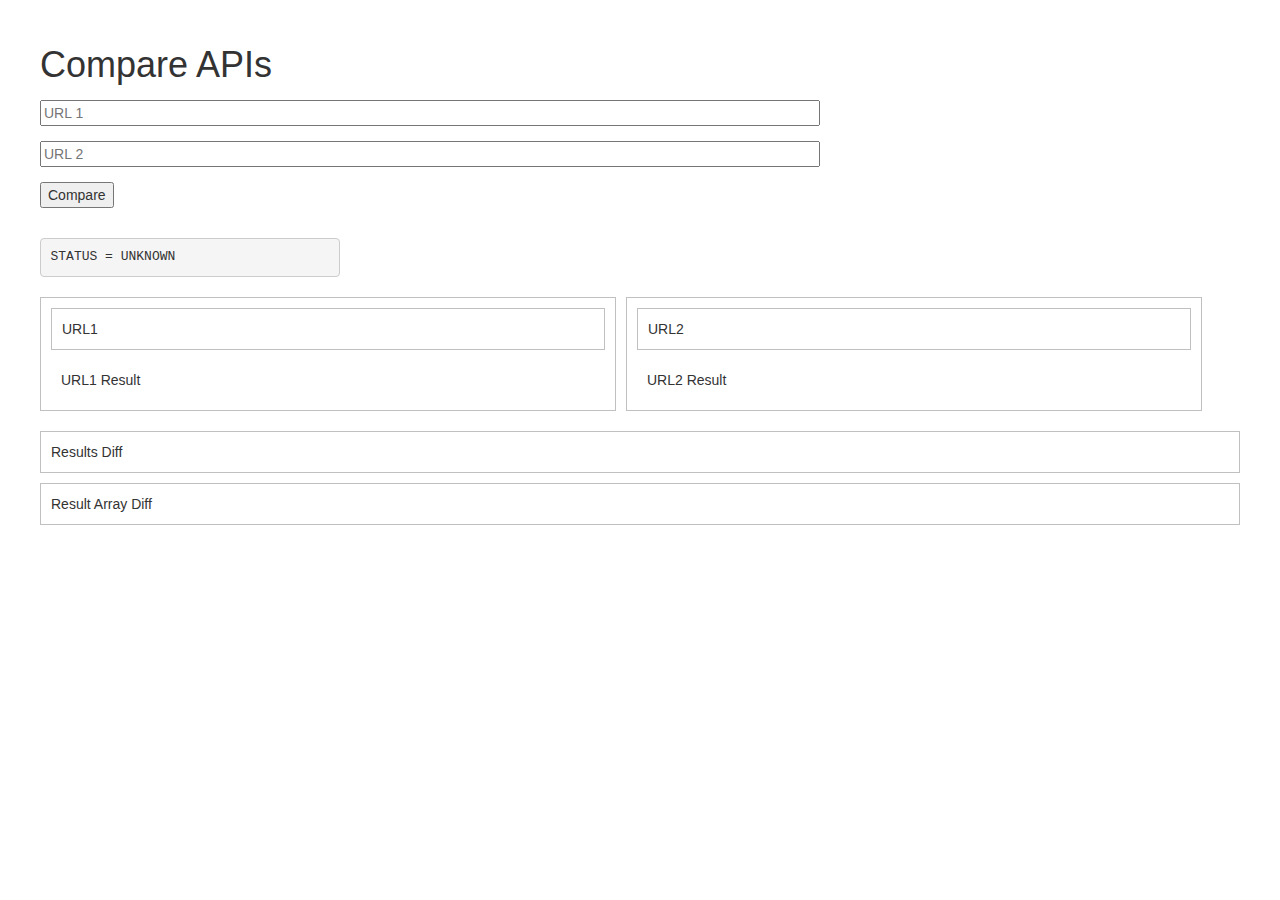
<file: webroot/compare/index.html>
<!DOCTYPE html>
<html>
<head>
<title>Compare APIs</title>
<meta name="viewport" content="width=device-width, initial-scale=1">
<!-- Latest compiled and minified CSS -->
<link rel="stylesheet" href="https://maxcdn.bootstrapcdn.com/bootstrap/3.2.0/css/bootstrap.min.css">
<link rel="stylesheet" href="jsondiff/css/html.css" type="text/css" media="screen" />
<link rel="stylesheet" href="jsondiff/css/annotated.css" type="text/css" media="screen" />
<link rel="stylesheet" href="jsonview/jquery.jsonview.css" type="text/css" media="screen" />
<link href="compare.css" rel="stylesheet"/>
</head>
<body>
<div class="container-fluid">
    <h1>Compare APIs</h1>
    <form id="COMPARE_FORM" method="POST">
        <input class="input_url" type="text" id="API_URL_1" name="api_url_1" placeholder="URL 1" />
        <input class="input_url" type="text" id="API_URL_2" name="api_url_2" placeholder="URL 2"/>
        <input class="submit_btn" type="submit" value="Compare">
    </form>
    <pre id="STATUS">STATUS = UNKNOWN</pre>
    <div id="RESULTS">
        <div id="RESULTS_1_CONTAINER">
            <div class="url" id="RESULTS_1_URL">URL1</div>
            <div id="RESULTS_1">URL1 Result</div>
        </div>
        <div id="RESULTS_2_CONTAINER">
            <div class="url" id="RESULTS_2_URL">URL2</div>
            <div id="RESULTS_2">URL2 Result</div>
        </div>
    </div>
    <div id="RESULTS_DIFF">Results Diff</div>
    <div id="RESULT_ARRAY_DIFF">Result Array Diff</div>
</div>
<script src="https://code.jquery.com/jquery-2.1.1.js"></script>
<script type="text/javascript" src="jsondiff/js/jsondiffpatch.min.js"></script>
<script type="text/javascript" src="jsondiff/js/jsondiffpatch-formatters.min.js"></script>
<script type="text/javascript" src="jsondiff/js/diff_match_patch_uncompressed.js"></script>
<script type="text/javascript" src="jsonview/jquery.jsonview.js"></script>
<script src="compare.js"></script>
</body>
</html>
</file>
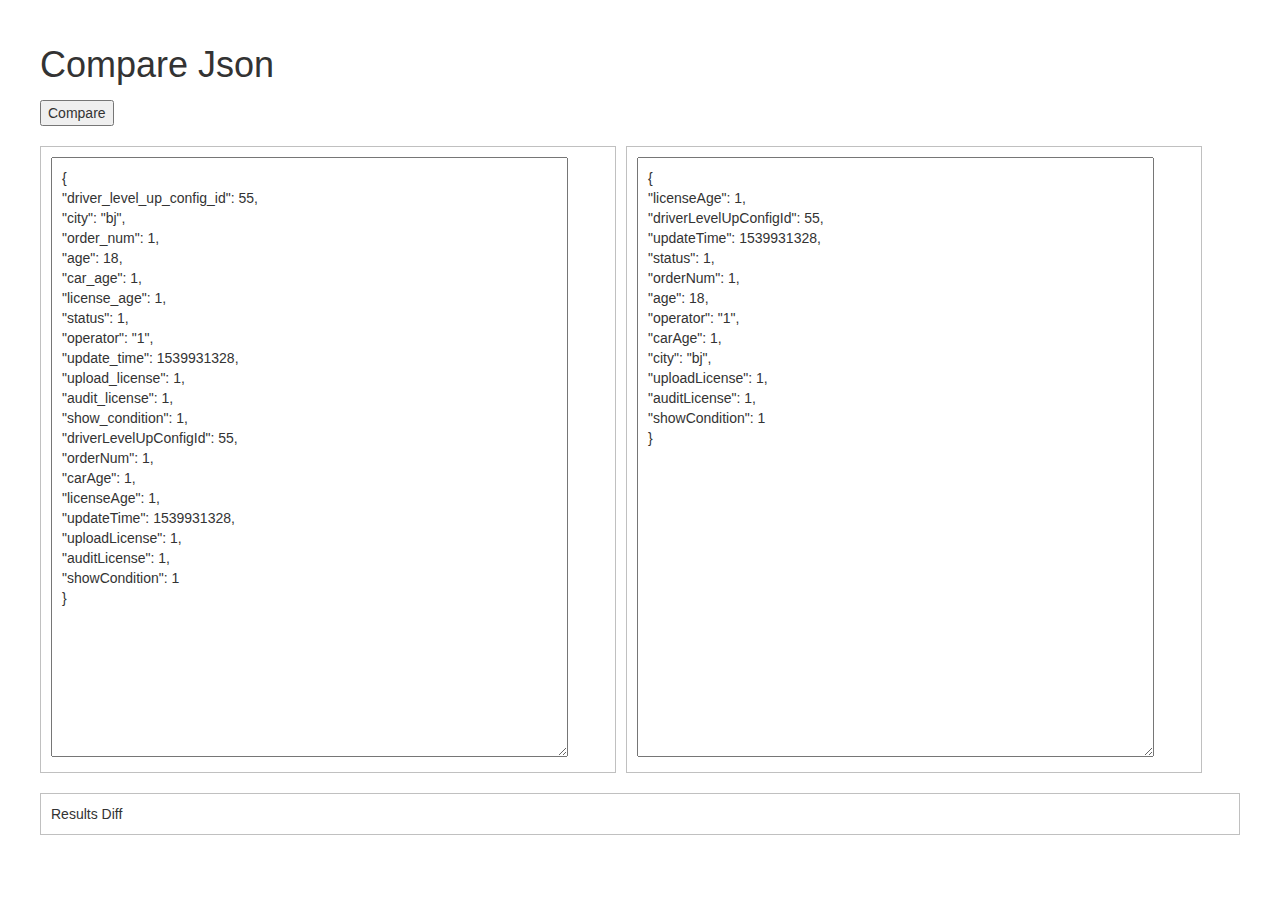
<file: webroot/diff/index.html>
<!DOCTYPE html>
<html>
<head>
<title>Compare Json</title>
<meta name="viewport" content="width=device-width, initial-scale=1">
<!-- Latest compiled and minified CSS -->
<link rel="stylesheet" href="https://maxcdn.bootstrapcdn.com/bootstrap/3.2.0/css/bootstrap.min.css">
<link rel="stylesheet" href="jsondiff/css/html.css" type="text/css" media="screen" />
<link rel="stylesheet" href="jsondiff/css/annotated.css" type="text/css" media="screen" />
<link rel="stylesheet" href="jsonview/jquery.jsonview.css" type="text/css" media="screen" />
<link href="compare.css" rel="stylesheet"/>
</head>
<body>
<div class="container-fluid">
    <h1>Compare Json</h1>
    <input id="compare" class="submit_btn" type="button" value="Compare">
    <div id="RESULTS">
        <div id="RESULTS_1_CONTAINER">
            <textarea id="RESULTS_1"></textarea>
        </div>
        <div id="RESULTS_2_CONTAINER">
            <textarea id="RESULTS_2"></textarea>
        </div>
    </div>
    <div id="RESULTS_DIFF">Results Diff</div>
</div>
<script src="https://code.jquery.com/jquery-2.1.1.js"></script>
<script type="text/javascript" src="jsondiff/js/jsondiffpatch.min.js"></script>
<script type="text/javascript" src="jsondiff/js/jsondiffpatch-formatters.min.js"></script>
<script type="text/javascript" src="jsondiff/js/diff_match_patch_uncompressed.js"></script>
<script type="text/javascript" src="jsonview/jquery.jsonview.js"></script>
<script src="compare.js"></script>
</body>
</html>
</file>
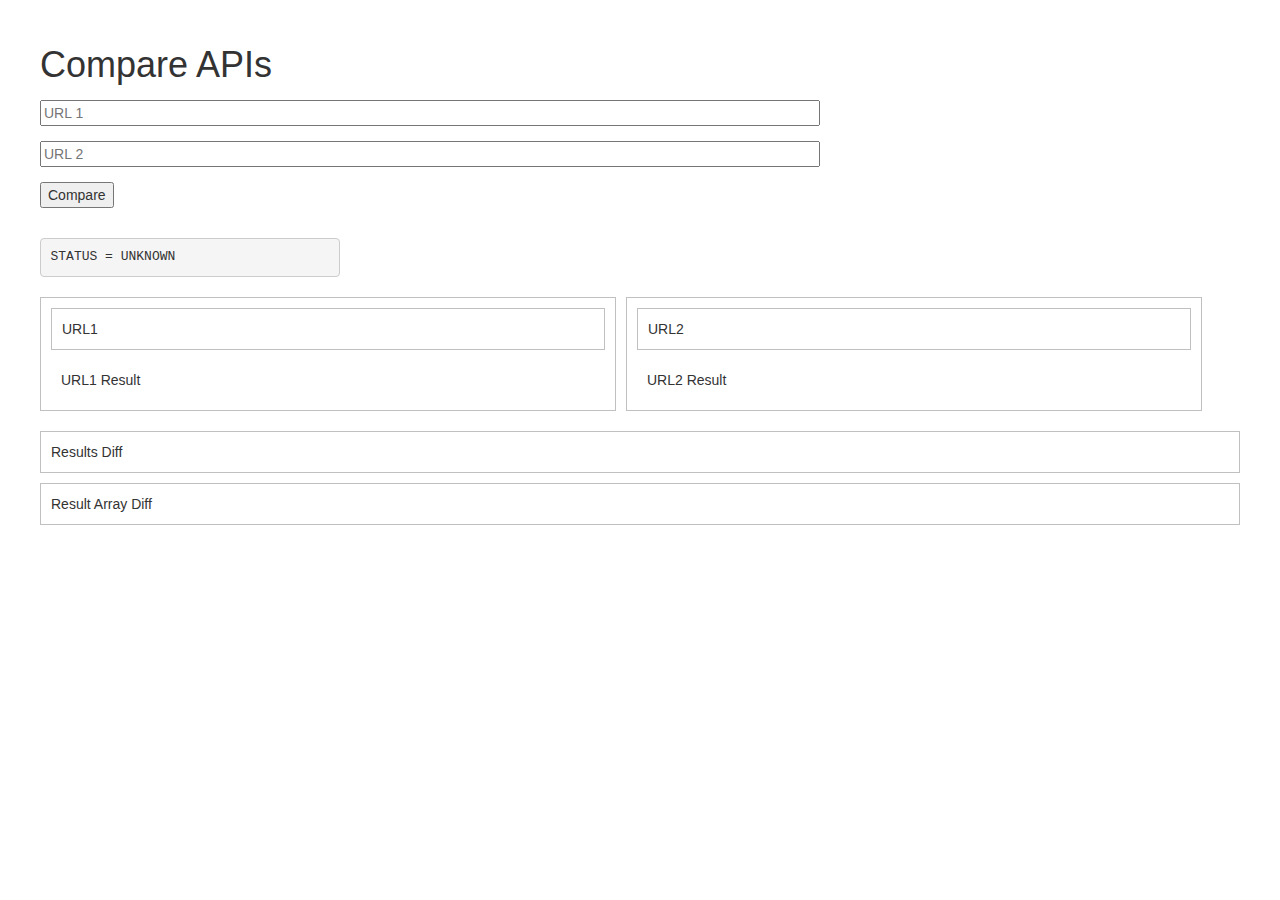
<file: webroot/test/index.html>
<!DOCTYPE html>
<html>
<head>
<title>Compare APIs</title>
<meta name="viewport" content="width=device-width, initial-scale=1">
<!-- Latest compiled and minified CSS -->
<link rel="stylesheet" href="https://maxcdn.bootstrapcdn.com/bootstrap/3.2.0/css/bootstrap.min.css">
<link rel="stylesheet" href="jsondiff/css/html.css" type="text/css" media="screen" />
<link rel="stylesheet" href="jsondiff/css/annotated.css" type="text/css" media="screen" />
<link rel="stylesheet" href="jsonview/jquery.jsonview.css" type="text/css" media="screen" />
<link href="compare.css" rel="stylesheet"/>
</head>
<body>
<div class="container-fluid">
    <h1>Compare APIs</h1>
    <form id="COMPARE_FORM" method="POST">
        <input class="input_url" type="text" id="API_URL_1" name="api_url_1" placeholder="URL 1" />
        <input class="input_url" type="text" id="API_URL_2" name="api_url_2" placeholder="URL 2"/>
        <input class="submit_btn" type="submit" value="Compare">
    </form>
    <pre id="STATUS">STATUS = UNKNOWN</pre>
    <div id="RESULTS">
        <div id="RESULTS_1_CONTAINER">
            <div class="url" id="RESULTS_1_URL">URL1</div>
            <div id="RESULTS_1">URL1 Result</div>
        </div>
        <div id="RESULTS_2_CONTAINER">
            <div class="url" id="RESULTS_2_URL">URL2</div>
            <div id="RESULTS_2">URL2 Result</div>
        </div>
    </div>
    <div id="RESULTS_DIFF">Results Diff</div>
    <div id="RESULT_ARRAY_DIFF">Result Array Diff</div>
</div>
<script src="https://code.jquery.com/jquery-2.1.1.js"></script>
<script type="text/javascript" src="jsondiff/js/jsondiffpatch.umd.min.js"></script>
<script type="text/javascript" src="jsonview/jquery.jsonview.js"></script>
<script src="compare.js"></script>
</body>
</html>
</file>
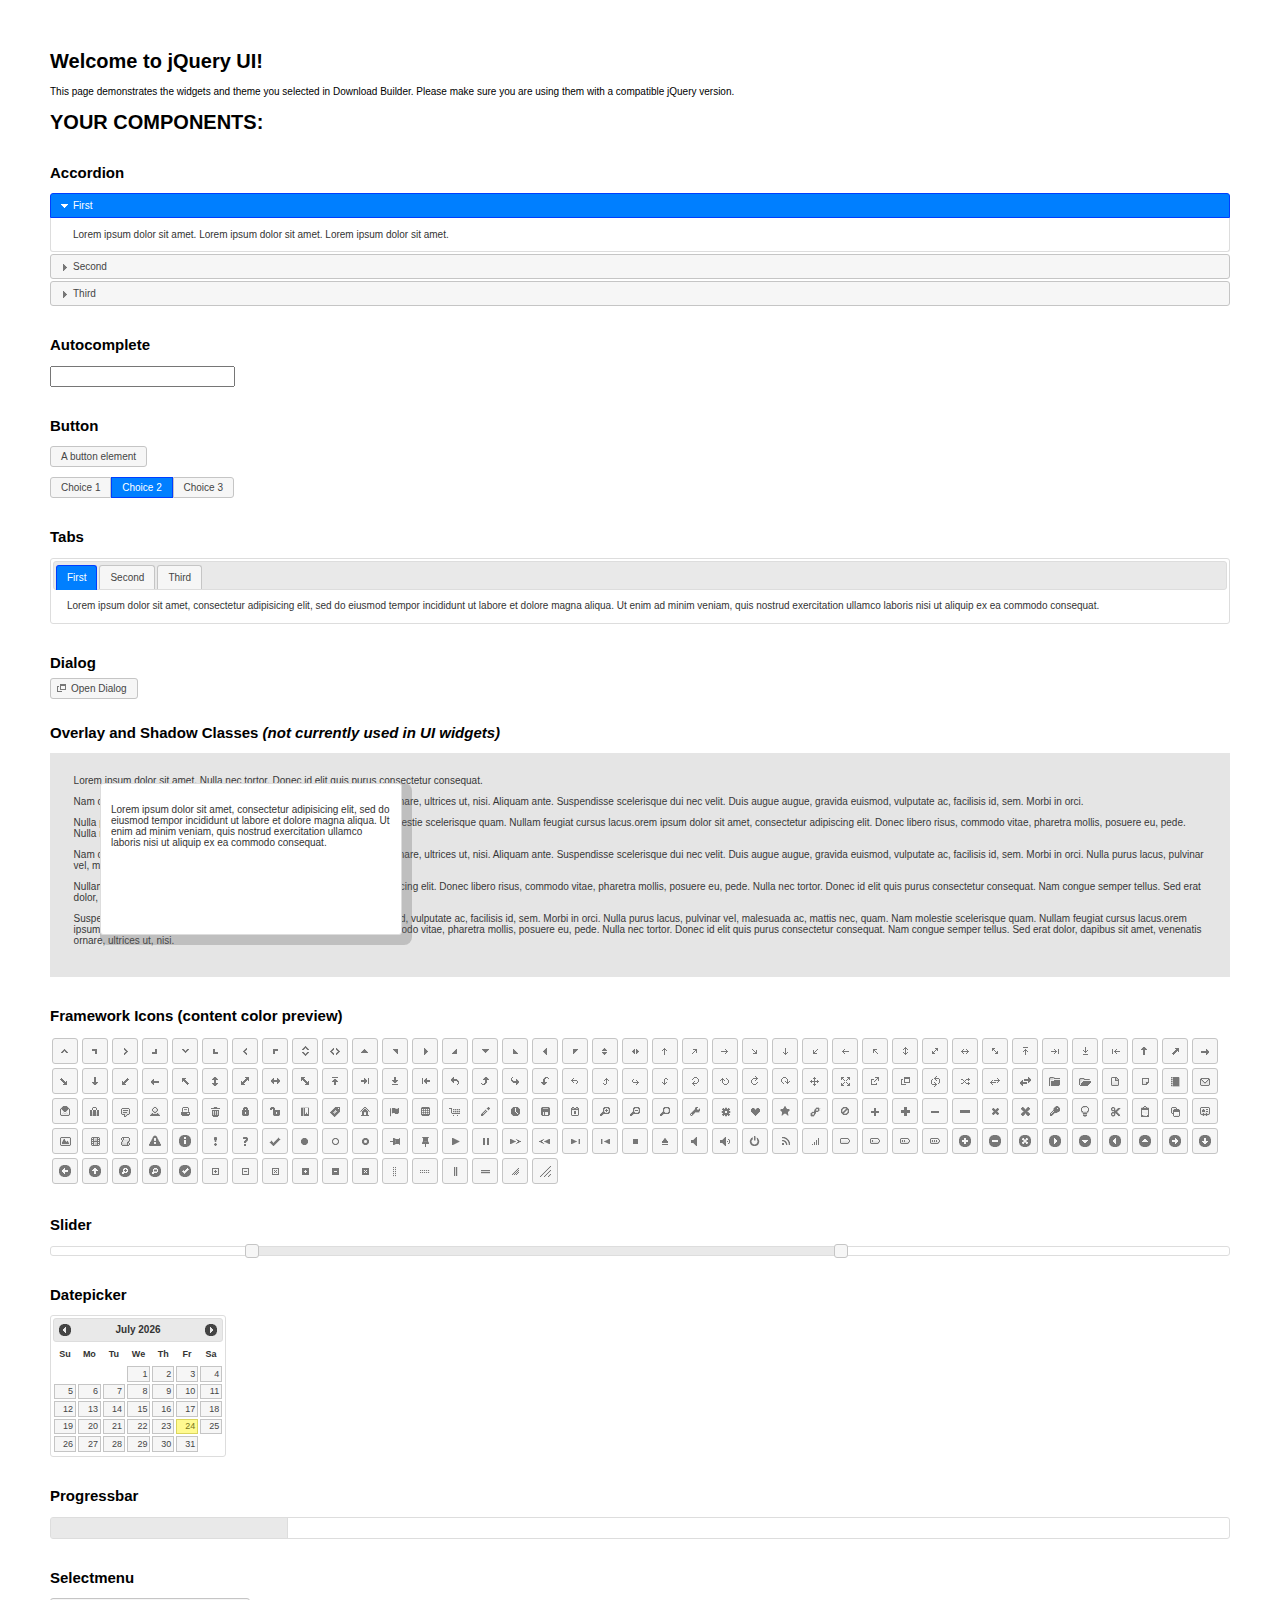
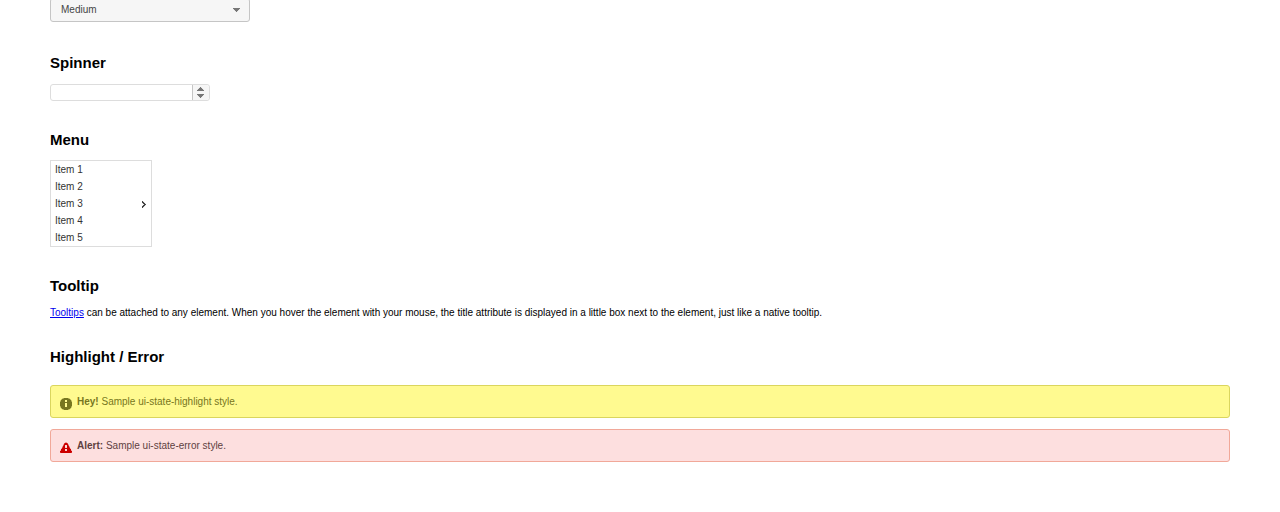
<file: webroot/asset/plugins/jQueryUI/index.html>
<!doctype html>
<html lang="us">
<head>
	<meta charset="utf-8">
	<title>jQuery UI Example Page</title>
	<link href="jquery-ui.css" rel="stylesheet">
	<style>
	body{
		font: 62.5% "Trebuchet MS", sans-serif;
		margin: 50px;
	}
	.demoHeaders {
		margin-top: 2em;
	}
	#dialog-link {
		padding: .4em 1em .4em 20px;
		text-decoration: none;
		position: relative;
	}
	#dialog-link span.ui-icon {
		margin: 0 5px 0 0;
		position: absolute;
		left: .2em;
		top: 50%;
		margin-top: -8px;
	}
	#icons {
		margin: 0;
		padding: 0;
	}
	#icons li {
		margin: 2px;
		position: relative;
		padding: 4px 0;
		cursor: pointer;
		float: left;
		list-style: none;
	}
	#icons span.ui-icon {
		float: left;
		margin: 0 4px;
	}
	.fakewindowcontain .ui-widget-overlay {
		position: absolute;
	}
	select {
		width: 200px;
	}
	</style>
</head>
<body>

<h1>Welcome to jQuery UI!</h1>

<div class="ui-widget">
	<p>This page demonstrates the widgets and theme you selected in Download Builder. Please make sure you are using them with a compatible jQuery version.</p>
</div>

<h1>YOUR COMPONENTS:</h1>


<!-- Accordion -->
<h2 class="demoHeaders">Accordion</h2>
<div id="accordion">
	<h3>First</h3>
	<div>Lorem ipsum dolor sit amet. Lorem ipsum dolor sit amet. Lorem ipsum dolor sit amet.</div>
	<h3>Second</h3>
	<div>Phasellus mattis tincidunt nibh.</div>
	<h3>Third</h3>
	<div>Nam dui erat, auctor a, dignissim quis.</div>
</div>



<!-- Autocomplete -->
<h2 class="demoHeaders">Autocomplete</h2>
<div>
	<input id="autocomplete" title="type &quot;a&quot;">
</div>



<!-- Button -->
<h2 class="demoHeaders">Button</h2>
<button id="button">A button element</button>
<form style="margin-top: 1em;">
	<div id="radioset">
		<input type="radio" id="radio1" name="radio"><label for="radio1">Choice 1</label>
		<input type="radio" id="radio2" name="radio" checked="checked"><label for="radio2">Choice 2</label>
		<input type="radio" id="radio3" name="radio"><label for="radio3">Choice 3</label>
	</div>
</form>



<!-- Tabs -->
<h2 class="demoHeaders">Tabs</h2>
<div id="tabs">
	<ul>
		<li><a href="#tabs-1">First</a></li>
		<li><a href="#tabs-2">Second</a></li>
		<li><a href="#tabs-3">Third</a></li>
	</ul>
	<div id="tabs-1">Lorem ipsum dolor sit amet, consectetur adipisicing elit, sed do eiusmod tempor incididunt ut labore et dolore magna aliqua. Ut enim ad minim veniam, quis nostrud exercitation ullamco laboris nisi ut aliquip ex ea commodo consequat.</div>
	<div id="tabs-2">Phasellus mattis tincidunt nibh. Cras orci urna, blandit id, pretium vel, aliquet ornare, felis. Maecenas scelerisque sem non nisl. Fusce sed lorem in enim dictum bibendum.</div>
	<div id="tabs-3">Nam dui erat, auctor a, dignissim quis, sollicitudin eu, felis. Pellentesque nisi urna, interdum eget, sagittis et, consequat vestibulum, lacus. Mauris porttitor ullamcorper augue.</div>
</div>



<!-- Dialog NOTE: Dialog is not generated by UI in this demo so it can be visually styled in themeroller-->
<h2 class="demoHeaders">Dialog</h2>
<p><a href="#" id="dialog-link" class="ui-state-default ui-corner-all"><span class="ui-icon ui-icon-newwin"></span>Open Dialog</a></p>

<h2 class="demoHeaders">Overlay and Shadow Classes <em>(not currently used in UI widgets)</em></h2>
<div style="position: relative; width: 96%; height: 200px; padding:1% 2%; overflow:hidden;" class="fakewindowcontain">
	<p>Lorem ipsum dolor sit amet,  Nulla nec tortor. Donec id elit quis purus consectetur consequat. </p><p>Nam congue semper tellus. Sed erat dolor, dapibus sit amet, venenatis ornare, ultrices ut, nisi. Aliquam ante. Suspendisse scelerisque dui nec velit. Duis augue augue, gravida euismod, vulputate ac, facilisis id, sem. Morbi in orci. </p><p>Nulla purus lacus, pulvinar vel, malesuada ac, mattis nec, quam. Nam molestie scelerisque quam. Nullam feugiat cursus lacus.orem ipsum dolor sit amet, consectetur adipiscing elit. Donec libero risus, commodo vitae, pharetra mollis, posuere eu, pede. Nulla nec tortor. Donec id elit quis purus consectetur consequat. </p><p>Nam congue semper tellus. Sed erat dolor, dapibus sit amet, venenatis ornare, ultrices ut, nisi. Aliquam ante. Suspendisse scelerisque dui nec velit. Duis augue augue, gravida euismod, vulputate ac, facilisis id, sem. Morbi in orci. Nulla purus lacus, pulvinar vel, malesuada ac, mattis nec, quam. Nam molestie scelerisque quam. </p><p>Nullam feugiat cursus lacus.orem ipsum dolor sit amet, consectetur adipiscing elit. Donec libero risus, commodo vitae, pharetra mollis, posuere eu, pede. Nulla nec tortor. Donec id elit quis purus consectetur consequat. Nam congue semper tellus. Sed erat dolor, dapibus sit amet, venenatis ornare, ultrices ut, nisi. Aliquam ante. </p><p>Suspendisse scelerisque dui nec velit. Duis augue augue, gravida euismod, vulputate ac, facilisis id, sem. Morbi in orci. Nulla purus lacus, pulvinar vel, malesuada ac, mattis nec, quam. Nam molestie scelerisque quam. Nullam feugiat cursus lacus.orem ipsum dolor sit amet, consectetur adipiscing elit. Donec libero risus, commodo vitae, pharetra mollis, posuere eu, pede. Nulla nec tortor. Donec id elit quis purus consectetur consequat. Nam congue semper tellus. Sed erat dolor, dapibus sit amet, venenatis ornare, ultrices ut, nisi. </p>

	<!-- ui-dialog -->
	<div class="ui-overlay"><div class="ui-widget-overlay"></div><div class="ui-widget-shadow ui-corner-all" style="width: 302px; height: 152px; position: absolute; left: 50px; top: 30px;"></div></div>
	<div style="position: absolute; width: 280px; height: 130px;left: 50px; top: 30px; padding: 10px;" class="ui-widget ui-widget-content ui-corner-all">
		<div class="ui-dialog-content ui-widget-content" style="background: none; border: 0;">
			<p>Lorem ipsum dolor sit amet, consectetur adipisicing elit, sed do eiusmod tempor incididunt ut labore et dolore magna aliqua. Ut enim ad minim veniam, quis nostrud exercitation ullamco laboris nisi ut aliquip ex ea commodo consequat.</p>
		</div>
	</div>

</div>

<!-- ui-dialog -->
<div id="dialog" title="Dialog Title">
	<p>Lorem ipsum dolor sit amet, consectetur adipisicing elit, sed do eiusmod tempor incididunt ut labore et dolore magna aliqua. Ut enim ad minim veniam, quis nostrud exercitation ullamco laboris nisi ut aliquip ex ea commodo consequat.</p>
</div>



<h2 class="demoHeaders">Framework Icons (content color preview)</h2>
<ul id="icons" class="ui-widget ui-helper-clearfix">
	<li class="ui-state-default ui-corner-all" title=".ui-icon-carat-1-n"><span class="ui-icon ui-icon-carat-1-n"></span></li>
	<li class="ui-state-default ui-corner-all" title=".ui-icon-carat-1-ne"><span class="ui-icon ui-icon-carat-1-ne"></span></li>
	<li class="ui-state-default ui-corner-all" title=".ui-icon-carat-1-e"><span class="ui-icon ui-icon-carat-1-e"></span></li>
	<li class="ui-state-default ui-corner-all" title=".ui-icon-carat-1-se"><span class="ui-icon ui-icon-carat-1-se"></span></li>
	<li class="ui-state-default ui-corner-all" title=".ui-icon-carat-1-s"><span class="ui-icon ui-icon-carat-1-s"></span></li>
	<li class="ui-state-default ui-corner-all" title=".ui-icon-carat-1-sw"><span class="ui-icon ui-icon-carat-1-sw"></span></li>
	<li class="ui-state-default ui-corner-all" title=".ui-icon-carat-1-w"><span class="ui-icon ui-icon-carat-1-w"></span></li>
	<li class="ui-state-default ui-corner-all" title=".ui-icon-carat-1-nw"><span class="ui-icon ui-icon-carat-1-nw"></span></li>
	<li class="ui-state-default ui-corner-all" title=".ui-icon-carat-2-n-s"><span class="ui-icon ui-icon-carat-2-n-s"></span></li>
	<li class="ui-state-default ui-corner-all" title=".ui-icon-carat-2-e-w"><span class="ui-icon ui-icon-carat-2-e-w"></span></li>
	<li class="ui-state-default ui-corner-all" title=".ui-icon-triangle-1-n"><span class="ui-icon ui-icon-triangle-1-n"></span></li>
	<li class="ui-state-default ui-corner-all" title=".ui-icon-triangle-1-ne"><span class="ui-icon ui-icon-triangle-1-ne"></span></li>
	<li class="ui-state-default ui-corner-all" title=".ui-icon-triangle-1-e"><span class="ui-icon ui-icon-triangle-1-e"></span></li>
	<li class="ui-state-default ui-corner-all" title=".ui-icon-triangle-1-se"><span class="ui-icon ui-icon-triangle-1-se"></span></li>
	<li class="ui-state-default ui-corner-all" title=".ui-icon-triangle-1-s"><span class="ui-icon ui-icon-triangle-1-s"></span></li>
	<li class="ui-state-default ui-corner-all" title=".ui-icon-triangle-1-sw"><span class="ui-icon ui-icon-triangle-1-sw"></span></li>
	<li class="ui-state-default ui-corner-all" title=".ui-icon-triangle-1-w"><span class="ui-icon ui-icon-triangle-1-w"></span></li>
	<li class="ui-state-default ui-corner-all" title=".ui-icon-triangle-1-nw"><span class="ui-icon ui-icon-triangle-1-nw"></span></li>
	<li class="ui-state-default ui-corner-all" title=".ui-icon-triangle-2-n-s"><span class="ui-icon ui-icon-triangle-2-n-s"></span></li>
	<li class="ui-state-default ui-corner-all" title=".ui-icon-triangle-2-e-w"><span class="ui-icon ui-icon-triangle-2-e-w"></span></li>
	<li class="ui-state-default ui-corner-all" title=".ui-icon-arrow-1-n"><span class="ui-icon ui-icon-arrow-1-n"></span></li>
	<li class="ui-state-default ui-corner-all" title=".ui-icon-arrow-1-ne"><span class="ui-icon ui-icon-arrow-1-ne"></span></li>
	<li class="ui-state-default ui-corner-all" title=".ui-icon-arrow-1-e"><span class="ui-icon ui-icon-arrow-1-e"></span></li>
	<li class="ui-state-default ui-corner-all" title=".ui-icon-arrow-1-se"><span class="ui-icon ui-icon-arrow-1-se"></span></li>
	<li class="ui-state-default ui-corner-all" title=".ui-icon-arrow-1-s"><span class="ui-icon ui-icon-arrow-1-s"></span></li>
	<li class="ui-state-default ui-corner-all" title=".ui-icon-arrow-1-sw"><span class="ui-icon ui-icon-arrow-1-sw"></span></li>
	<li class="ui-state-default ui-corner-all" title=".ui-icon-arrow-1-w"><span class="ui-icon ui-icon-arrow-1-w"></span></li>
	<li class="ui-state-default ui-corner-all" title=".ui-icon-arrow-1-nw"><span class="ui-icon ui-icon-arrow-1-nw"></span></li>
	<li class="ui-state-default ui-corner-all" title=".ui-icon-arrow-2-n-s"><span class="ui-icon ui-icon-arrow-2-n-s"></span></li>
	<li class="ui-state-default ui-corner-all" title=".ui-icon-arrow-2-ne-sw"><span class="ui-icon ui-icon-arrow-2-ne-sw"></span></li>
	<li class="ui-state-default ui-corner-all" title=".ui-icon-arrow-2-e-w"><span class="ui-icon ui-icon-arrow-2-e-w"></span></li>
	<li class="ui-state-default ui-corner-all" title=".ui-icon-arrow-2-se-nw"><span class="ui-icon ui-icon-arrow-2-se-nw"></span></li>
	<li class="ui-state-default ui-corner-all" title=".ui-icon-arrowstop-1-n"><span class="ui-icon ui-icon-arrowstop-1-n"></span></li>
	<li class="ui-state-default ui-corner-all" title=".ui-icon-arrowstop-1-e"><span class="ui-icon ui-icon-arrowstop-1-e"></span></li>
	<li class="ui-state-default ui-corner-all" title=".ui-icon-arrowstop-1-s"><span class="ui-icon ui-icon-arrowstop-1-s"></span></li>
	<li class="ui-state-default ui-corner-all" title=".ui-icon-arrowstop-1-w"><span class="ui-icon ui-icon-arrowstop-1-w"></span></li>
	<li class="ui-state-default ui-corner-all" title=".ui-icon-arrowthick-1-n"><span class="ui-icon ui-icon-arrowthick-1-n"></span></li>
	<li class="ui-state-default ui-corner-all" title=".ui-icon-arrowthick-1-ne"><span class="ui-icon ui-icon-arrowthick-1-ne"></span></li>
	<li class="ui-state-default ui-corner-all" title=".ui-icon-arrowthick-1-e"><span class="ui-icon ui-icon-arrowthick-1-e"></span></li>
	<li class="ui-state-default ui-corner-all" title=".ui-icon-arrowthick-1-se"><span class="ui-icon ui-icon-arrowthick-1-se"></span></li>
	<li class="ui-state-default ui-corner-all" title=".ui-icon-arrowthick-1-s"><span class="ui-icon ui-icon-arrowthick-1-s"></span></li>
	<li class="ui-state-default ui-corner-all" title=".ui-icon-arrowthick-1-sw"><span class="ui-icon ui-icon-arrowthick-1-sw"></span></li>
	<li class="ui-state-default ui-corner-all" title=".ui-icon-arrowthick-1-w"><span class="ui-icon ui-icon-arrowthick-1-w"></span></li>
	<li class="ui-state-default ui-corner-all" title=".ui-icon-arrowthick-1-nw"><span class="ui-icon ui-icon-arrowthick-1-nw"></span></li>
	<li class="ui-state-default ui-corner-all" title=".ui-icon-arrowthick-2-n-s"><span class="ui-icon ui-icon-arrowthick-2-n-s"></span></li>
	<li class="ui-state-default ui-corner-all" title=".ui-icon-arrowthick-2-ne-sw"><span class="ui-icon ui-icon-arrowthick-2-ne-sw"></span></li>
	<li class="ui-state-default ui-corner-all" title=".ui-icon-arrowthick-2-e-w"><span class="ui-icon ui-icon-arrowthick-2-e-w"></span></li>
	<li class="ui-state-default ui-corner-all" title=".ui-icon-arrowthick-2-se-nw"><span class="ui-icon ui-icon-arrowthick-2-se-nw"></span></li>
	<li class="ui-state-default ui-corner-all" title=".ui-icon-arrowthickstop-1-n"><span class="ui-icon ui-icon-arrowthickstop-1-n"></span></li>
	<li class="ui-state-default ui-corner-all" title=".ui-icon-arrowthickstop-1-e"><span class="ui-icon ui-icon-arrowthickstop-1-e"></span></li>
	<li class="ui-state-default ui-corner-all" title=".ui-icon-arrowthickstop-1-s"><span class="ui-icon ui-icon-arrowthickstop-1-s"></span></li>
	<li class="ui-state-default ui-corner-all" title=".ui-icon-arrowthickstop-1-w"><span class="ui-icon ui-icon-arrowthickstop-1-w"></span></li>
	<li class="ui-state-default ui-corner-all" title=".ui-icon-arrowreturnthick-1-w"><span class="ui-icon ui-icon-arrowreturnthick-1-w"></span></li>
	<li class="ui-state-default ui-corner-all" title=".ui-icon-arrowreturnthick-1-n"><span class="ui-icon ui-icon-arrowreturnthick-1-n"></span></li>
	<li class="ui-state-default ui-corner-all" title=".ui-icon-arrowreturnthick-1-e"><span class="ui-icon ui-icon-arrowreturnthick-1-e"></span></li>
	<li class="ui-state-default ui-corner-all" title=".ui-icon-arrowreturnthick-1-s"><span class="ui-icon ui-icon-arrowreturnthick-1-s"></span></li>
	<li class="ui-state-default ui-corner-all" title=".ui-icon-arrowreturn-1-w"><span class="ui-icon ui-icon-arrowreturn-1-w"></span></li>
	<li class="ui-state-default ui-corner-all" title=".ui-icon-arrowreturn-1-n"><span class="ui-icon ui-icon-arrowreturn-1-n"></span></li>
	<li class="ui-state-default ui-corner-all" title=".ui-icon-arrowreturn-1-e"><span class="ui-icon ui-icon-arrowreturn-1-e"></span></li>
	<li class="ui-state-default ui-corner-all" title=".ui-icon-arrowreturn-1-s"><span class="ui-icon ui-icon-arrowreturn-1-s"></span></li>
	<li class="ui-state-default ui-corner-all" title=".ui-icon-arrowrefresh-1-w"><span class="ui-icon ui-icon-arrowrefresh-1-w"></span></li>
	<li class="ui-state-default ui-corner-all" title=".ui-icon-arrowrefresh-1-n"><span class="ui-icon ui-icon-arrowrefresh-1-n"></span></li>
	<li class="ui-state-default ui-corner-all" title=".ui-icon-arrowrefresh-1-e"><span class="ui-icon ui-icon-arrowrefresh-1-e"></span></li>
	<li class="ui-state-default ui-corner-all" title=".ui-icon-arrowrefresh-1-s"><span class="ui-icon ui-icon-arrowrefresh-1-s"></span></li>
	<li class="ui-state-default ui-corner-all" title=".ui-icon-arrow-4"><span class="ui-icon ui-icon-arrow-4"></span></li>
	<li class="ui-state-default ui-corner-all" title=".ui-icon-arrow-4-diag"><span class="ui-icon ui-icon-arrow-4-diag"></span></li>
	<li class="ui-state-default ui-corner-all" title=".ui-icon-extlink"><span class="ui-icon ui-icon-extlink"></span></li>
	<li class="ui-state-default ui-corner-all" title=".ui-icon-newwin"><span class="ui-icon ui-icon-newwin"></span></li>
	<li class="ui-state-default ui-corner-all" title=".ui-icon-refresh"><span class="ui-icon ui-icon-refresh"></span></li>
	<li class="ui-state-default ui-corner-all" title=".ui-icon-shuffle"><span class="ui-icon ui-icon-shuffle"></span></li>
	<li class="ui-state-default ui-corner-all" title=".ui-icon-transfer-e-w"><span class="ui-icon ui-icon-transfer-e-w"></span></li>
	<li class="ui-state-default ui-corner-all" title=".ui-icon-transferthick-e-w"><span class="ui-icon ui-icon-transferthick-e-w"></span></li>
	<li class="ui-state-default ui-corner-all" title=".ui-icon-folder-collapsed"><span class="ui-icon ui-icon-folder-collapsed"></span></li>
	<li class="ui-state-default ui-corner-all" title=".ui-icon-folder-open"><span class="ui-icon ui-icon-folder-open"></span></li>
	<li class="ui-state-default ui-corner-all" title=".ui-icon-document"><span class="ui-icon ui-icon-document"></span></li>
	<li class="ui-state-default ui-corner-all" title=".ui-icon-document-b"><span class="ui-icon ui-icon-document-b"></span></li>
	<li class="ui-state-default ui-corner-all" title=".ui-icon-note"><span class="ui-icon ui-icon-note"></span></li>
	<li class="ui-state-default ui-corner-all" title=".ui-icon-mail-closed"><span class="ui-icon ui-icon-mail-closed"></span></li>
	<li class="ui-state-default ui-corner-all" title=".ui-icon-mail-open"><span class="ui-icon ui-icon-mail-open"></span></li>
	<li class="ui-state-default ui-corner-all" title=".ui-icon-suitcase"><span class="ui-icon ui-icon-suitcase"></span></li>
	<li class="ui-state-default ui-corner-all" title=".ui-icon-comment"><span class="ui-icon ui-icon-comment"></span></li>
	<li class="ui-state-default ui-corner-all" title=".ui-icon-person"><span class="ui-icon ui-icon-person"></span></li>
	<li class="ui-state-default ui-corner-all" title=".ui-icon-print"><span class="ui-icon ui-icon-print"></span></li>
	<li class="ui-state-default ui-corner-all" title=".ui-icon-trash"><span class="ui-icon ui-icon-trash"></span></li>
	<li class="ui-state-default ui-corner-all" title=".ui-icon-locked"><span class="ui-icon ui-icon-locked"></span></li>
	<li class="ui-state-default ui-corner-all" title=".ui-icon-unlocked"><span class="ui-icon ui-icon-unlocked"></span></li>
	<li class="ui-state-default ui-corner-all" title=".ui-icon-bookmark"><span class="ui-icon ui-icon-bookmark"></span></li>
	<li class="ui-state-default ui-corner-all" title=".ui-icon-tag"><span class="ui-icon ui-icon-tag"></span></li>
	<li class="ui-state-default ui-corner-all" title=".ui-icon-home"><span class="ui-icon ui-icon-home"></span></li>
	<li class="ui-state-default ui-corner-all" title=".ui-icon-flag"><span class="ui-icon ui-icon-flag"></span></li>
	<li class="ui-state-default ui-corner-all" title=".ui-icon-calculator"><span class="ui-icon ui-icon-calculator"></span></li>
	<li class="ui-state-default ui-corner-all" title=".ui-icon-cart"><span class="ui-icon ui-icon-cart"></span></li>
	<li class="ui-state-default ui-corner-all" title=".ui-icon-pencil"><span class="ui-icon ui-icon-pencil"></span></li>
	<li class="ui-state-default ui-corner-all" title=".ui-icon-clock"><span class="ui-icon ui-icon-clock"></span></li>
	<li class="ui-state-default ui-corner-all" title=".ui-icon-disk"><span class="ui-icon ui-icon-disk"></span></li>
	<li class="ui-state-default ui-corner-all" title=".ui-icon-calendar"><span class="ui-icon ui-icon-calendar"></span></li>
	<li class="ui-state-default ui-corner-all" title=".ui-icon-zoomin"><span class="ui-icon ui-icon-zoomin"></span></li>
	<li class="ui-state-default ui-corner-all" title=".ui-icon-zoomout"><span class="ui-icon ui-icon-zoomout"></span></li>
	<li class="ui-state-default ui-corner-all" title=".ui-icon-search"><span class="ui-icon ui-icon-search"></span></li>
	<li class="ui-state-default ui-corner-all" title=".ui-icon-wrench"><span class="ui-icon ui-icon-wrench"></span></li>
	<li class="ui-state-default ui-corner-all" title=".ui-icon-gear"><span class="ui-icon ui-icon-gear"></span></li>
	<li class="ui-state-default ui-corner-all" title=".ui-icon-heart"><span class="ui-icon ui-icon-heart"></span></li>
	<li class="ui-state-default ui-corner-all" title=".ui-icon-star"><span class="ui-icon ui-icon-star"></span></li>
	<li class="ui-state-default ui-corner-all" title=".ui-icon-link"><span class="ui-icon ui-icon-link"></span></li>
	<li class="ui-state-default ui-corner-all" title=".ui-icon-cancel"><span class="ui-icon ui-icon-cancel"></span></li>
	<li class="ui-state-default ui-corner-all" title=".ui-icon-plus"><span class="ui-icon ui-icon-plus"></span></li>
	<li class="ui-state-default ui-corner-all" title=".ui-icon-plusthick"><span class="ui-icon ui-icon-plusthick"></span></li>
	<li class="ui-state-default ui-corner-all" title=".ui-icon-minus"><span class="ui-icon ui-icon-minus"></span></li>
	<li class="ui-state-default ui-corner-all" title=".ui-icon-minusthick"><span class="ui-icon ui-icon-minusthick"></span></li>
	<li class="ui-state-default ui-corner-all" title=".ui-icon-close"><span class="ui-icon ui-icon-close"></span></li>
	<li class="ui-state-default ui-corner-all" title=".ui-icon-closethick"><span class="ui-icon ui-icon-closethick"></span></li>
	<li class="ui-state-default ui-corner-all" title=".ui-icon-key"><span class="ui-icon ui-icon-key"></span></li>
	<li class="ui-state-default ui-corner-all" title=".ui-icon-lightbulb"><span class="ui-icon ui-icon-lightbulb"></span></li>
	<li class="ui-state-default ui-corner-all" title=".ui-icon-scissors"><span class="ui-icon ui-icon-scissors"></span></li>
	<li class="ui-state-default ui-corner-all" title=".ui-icon-clipboard"><span class="ui-icon ui-icon-clipboard"></span></li>
	<li class="ui-state-default ui-corner-all" title=".ui-icon-copy"><span class="ui-icon ui-icon-copy"></span></li>
	<li class="ui-state-default ui-corner-all" title=".ui-icon-contact"><span class="ui-icon ui-icon-contact"></span></li>
	<li class="ui-state-default ui-corner-all" title=".ui-icon-image"><span class="ui-icon ui-icon-image"></span></li>
	<li class="ui-state-default ui-corner-all" title=".ui-icon-video"><span class="ui-icon ui-icon-video"></span></li>
	<li class="ui-state-default ui-corner-all" title=".ui-icon-script"><span class="ui-icon ui-icon-script"></span></li>
	<li class="ui-state-default ui-corner-all" title=".ui-icon-alert"><span class="ui-icon ui-icon-alert"></span></li>
	<li class="ui-state-default ui-corner-all" title=".ui-icon-info"><span class="ui-icon ui-icon-info"></span></li>
	<li class="ui-state-default ui-corner-all" title=".ui-icon-notice"><span class="ui-icon ui-icon-notice"></span></li>
	<li class="ui-state-default ui-corner-all" title=".ui-icon-help"><span class="ui-icon ui-icon-help"></span></li>
	<li class="ui-state-default ui-corner-all" title=".ui-icon-check"><span class="ui-icon ui-icon-check"></span></li>
	<li class="ui-state-default ui-corner-all" title=".ui-icon-bullet"><span class="ui-icon ui-icon-bullet"></span></li>
	<li class="ui-state-default ui-corner-all" title=".ui-icon-radio-off"><span class="ui-icon ui-icon-radio-off"></span></li>
	<li class="ui-state-default ui-corner-all" title=".ui-icon-radio-on"><span class="ui-icon ui-icon-radio-on"></span></li>
	<li class="ui-state-default ui-corner-all" title=".ui-icon-pin-w"><span class="ui-icon ui-icon-pin-w"></span></li>
	<li class="ui-state-default ui-corner-all" title=".ui-icon-pin-s"><span class="ui-icon ui-icon-pin-s"></span></li>
	<li class="ui-state-default ui-corner-all" title=".ui-icon-play"><span class="ui-icon ui-icon-play"></span></li>
	<li class="ui-state-default ui-corner-all" title=".ui-icon-pause"><span class="ui-icon ui-icon-pause"></span></li>
	<li class="ui-state-default ui-corner-all" title=".ui-icon-seek-next"><span class="ui-icon ui-icon-seek-next"></span></li>
	<li class="ui-state-default ui-corner-all" title=".ui-icon-seek-prev"><span class="ui-icon ui-icon-seek-prev"></span></li>
	<li class="ui-state-default ui-corner-all" title=".ui-icon-seek-end"><span class="ui-icon ui-icon-seek-end"></span></li>
	<li class="ui-state-default ui-corner-all" title=".ui-icon-seek-first"><span class="ui-icon ui-icon-seek-first"></span></li>
	<li class="ui-state-default ui-corner-all" title=".ui-icon-stop"><span class="ui-icon ui-icon-stop"></span></li>
	<li class="ui-state-default ui-corner-all" title=".ui-icon-eject"><span class="ui-icon ui-icon-eject"></span></li>
	<li class="ui-state-default ui-corner-all" title=".ui-icon-volume-off"><span class="ui-icon ui-icon-volume-off"></span></li>
	<li class="ui-state-default ui-corner-all" title=".ui-icon-volume-on"><span class="ui-icon ui-icon-volume-on"></span></li>
	<li class="ui-state-default ui-corner-all" title=".ui-icon-power"><span class="ui-icon ui-icon-power"></span></li>
	<li class="ui-state-default ui-corner-all" title=".ui-icon-signal-diag"><span class="ui-icon ui-icon-signal-diag"></span></li>
	<li class="ui-state-default ui-corner-all" title=".ui-icon-signal"><span class="ui-icon ui-icon-signal"></span></li>
	<li class="ui-state-default ui-corner-all" title=".ui-icon-battery-0"><span class="ui-icon ui-icon-battery-0"></span></li>
	<li class="ui-state-default ui-corner-all" title=".ui-icon-battery-1"><span class="ui-icon ui-icon-battery-1"></span></li>
	<li class="ui-state-default ui-corner-all" title=".ui-icon-battery-2"><span class="ui-icon ui-icon-battery-2"></span></li>
	<li class="ui-state-default ui-corner-all" title=".ui-icon-battery-3"><span class="ui-icon ui-icon-battery-3"></span></li>
	<li class="ui-state-default ui-corner-all" title=".ui-icon-circle-plus"><span class="ui-icon ui-icon-circle-plus"></span></li>
	<li class="ui-state-default ui-corner-all" title=".ui-icon-circle-minus"><span class="ui-icon ui-icon-circle-minus"></span></li>
	<li class="ui-state-default ui-corner-all" title=".ui-icon-circle-close"><span class="ui-icon ui-icon-circle-close"></span></li>
	<li class="ui-state-default ui-corner-all" title=".ui-icon-circle-triangle-e"><span class="ui-icon ui-icon-circle-triangle-e"></span></li>
	<li class="ui-state-default ui-corner-all" title=".ui-icon-circle-triangle-s"><span class="ui-icon ui-icon-circle-triangle-s"></span></li>
	<li class="ui-state-default ui-corner-all" title=".ui-icon-circle-triangle-w"><span class="ui-icon ui-icon-circle-triangle-w"></span></li>
	<li class="ui-state-default ui-corner-all" title=".ui-icon-circle-triangle-n"><span class="ui-icon ui-icon-circle-triangle-n"></span></li>
	<li class="ui-state-default ui-corner-all" title=".ui-icon-circle-arrow-e"><span class="ui-icon ui-icon-circle-arrow-e"></span></li>
	<li class="ui-state-default ui-corner-all" title=".ui-icon-circle-arrow-s"><span class="ui-icon ui-icon-circle-arrow-s"></span></li>
	<li class="ui-state-default ui-corner-all" title=".ui-icon-circle-arrow-w"><span class="ui-icon ui-icon-circle-arrow-w"></span></li>
	<li class="ui-state-default ui-corner-all" title=".ui-icon-circle-arrow-n"><span class="ui-icon ui-icon-circle-arrow-n"></span></li>
	<li class="ui-state-default ui-corner-all" title=".ui-icon-circle-zoomin"><span class="ui-icon ui-icon-circle-zoomin"></span></li>
	<li class="ui-state-default ui-corner-all" title=".ui-icon-circle-zoomout"><span class="ui-icon ui-icon-circle-zoomout"></span></li>
	<li class="ui-state-default ui-corner-all" title=".ui-icon-circle-check"><span class="ui-icon ui-icon-circle-check"></span></li>
	<li class="ui-state-default ui-corner-all" title=".ui-icon-circlesmall-plus"><span class="ui-icon ui-icon-circlesmall-plus"></span></li>
	<li class="ui-state-default ui-corner-all" title=".ui-icon-circlesmall-minus"><span class="ui-icon ui-icon-circlesmall-minus"></span></li>
	<li class="ui-state-default ui-corner-all" title=".ui-icon-circlesmall-close"><span class="ui-icon ui-icon-circlesmall-close"></span></li>
	<li class="ui-state-default ui-corner-all" title=".ui-icon-squaresmall-plus"><span class="ui-icon ui-icon-squaresmall-plus"></span></li>
	<li class="ui-state-default ui-corner-all" title=".ui-icon-squaresmall-minus"><span class="ui-icon ui-icon-squaresmall-minus"></span></li>
	<li class="ui-state-default ui-corner-all" title=".ui-icon-squaresmall-close"><span class="ui-icon ui-icon-squaresmall-close"></span></li>
	<li class="ui-state-default ui-corner-all" title=".ui-icon-grip-dotted-vertical"><span class="ui-icon ui-icon-grip-dotted-vertical"></span></li>
	<li class="ui-state-default ui-corner-all" title=".ui-icon-grip-dotted-horizontal"><span class="ui-icon ui-icon-grip-dotted-horizontal"></span></li>
	<li class="ui-state-default ui-corner-all" title=".ui-icon-grip-solid-vertical"><span class="ui-icon ui-icon-grip-solid-vertical"></span></li>
	<li class="ui-state-default ui-corner-all" title=".ui-icon-grip-solid-horizontal"><span class="ui-icon ui-icon-grip-solid-horizontal"></span></li>
	<li class="ui-state-default ui-corner-all" title=".ui-icon-gripsmall-diagonal-se"><span class="ui-icon ui-icon-gripsmall-diagonal-se"></span></li>
	<li class="ui-state-default ui-corner-all" title=".ui-icon-grip-diagonal-se"><span class="ui-icon ui-icon-grip-diagonal-se"></span></li>
</ul>


<!-- Slider -->
<h2 class="demoHeaders">Slider</h2>
<div id="slider"></div>



<!-- Datepicker -->
<h2 class="demoHeaders">Datepicker</h2>
<div id="datepicker"></div>



<!-- Progressbar -->
<h2 class="demoHeaders">Progressbar</h2>
<div id="progressbar"></div>



<!-- Progressbar -->
<h2 class="demoHeaders">Selectmenu</h2>
<select id="selectmenu">
	<option>Slower</option>
	<option>Slow</option>
	<option selected="selected">Medium</option>
	<option>Fast</option>
	<option>Faster</option>
</select>



<!-- Spinner -->
<h2 class="demoHeaders">Spinner</h2>
<input id="spinner">



<!-- Menu -->
<h2 class="demoHeaders">Menu</h2>
<ul style="width:100px;" id="menu">
	<li>Item 1</li>
	<li>Item 2</li>
	<li>Item 3
		<ul>
			<li>Item 3-1</li>
			<li>Item 3-2</li>
			<li>Item 3-3</li>
			<li>Item 3-4</li>
			<li>Item 3-5</li>
		</ul>
	</li>
	<li>Item 4</li>
	<li>Item 5</li>
</ul>



<!-- Tooltip -->
<h2 class="demoHeaders">Tooltip</h2>
<p id="tooltip">
	<a href="#" title="That&apos;s what this widget is">Tooltips</a> can be attached to any element. When you hover
the element with your mouse, the title attribute is displayed in a little box next to the element, just like a native tooltip.
</p>


<!-- Highlight / Error -->
<h2 class="demoHeaders">Highlight / Error</h2>
<div class="ui-widget">
	<div class="ui-state-highlight ui-corner-all" style="margin-top: 20px; padding: 0 .7em;">
		<p><span class="ui-icon ui-icon-info" style="float: left; margin-right: .3em;"></span>
		<strong>Hey!</strong> Sample ui-state-highlight style.</p>
	</div>
</div>
<br>
<div class="ui-widget">
	<div class="ui-state-error ui-corner-all" style="padding: 0 .7em;">
		<p><span class="ui-icon ui-icon-alert" style="float: left; margin-right: .3em;"></span>
		<strong>Alert:</strong> Sample ui-state-error style.</p>
	</div>
</div>

<script src="external/jquery/jquery.js"></script>
<script src="jquery-ui.js"></script>
<script>

$( "#accordion" ).accordion();



var availableTags = [
	"ActionScript",
	"AppleScript",
	"Asp",
	"BASIC",
	"C",
	"C++",
	"Clojure",
	"COBOL",
	"ColdFusion",
	"Erlang",
	"Fortran",
	"Groovy",
	"Haskell",
	"Java",
	"JavaScript",
	"Lisp",
	"Perl",
	"PHP",
	"Python",
	"Ruby",
	"Scala",
	"Scheme"
];
$( "#autocomplete" ).autocomplete({
	source: availableTags
});



$( "#button" ).button();
$( "#radioset" ).buttonset();



$( "#tabs" ).tabs();



$( "#dialog" ).dialog({
	autoOpen: false,
	width: 400,
	buttons: [
		{
			text: "Ok",
			click: function() {
				$( this ).dialog( "close" );
			}
		},
		{
			text: "Cancel",
			click: function() {
				$( this ).dialog( "close" );
			}
		}
	]
});

// Link to open the dialog
$( "#dialog-link" ).click(function( event ) {
	$( "#dialog" ).dialog( "open" );
	event.preventDefault();
});



$( "#datepicker" ).datepicker({
	inline: true
});



$( "#slider" ).slider({
	range: true,
	values: [ 17, 67 ]
});



$( "#progressbar" ).progressbar({
	value: 20
});



$( "#spinner" ).spinner();



$( "#menu" ).menu();



$( "#tooltip" ).tooltip();



$( "#selectmenu" ).selectmenu();


// Hover states on the static widgets
$( "#dialog-link, #icons li" ).hover(
	function() {
		$( this ).addClass( "ui-state-hover" );
	},
	function() {
		$( this ).removeClass( "ui-state-hover" );
	}
);
</script>
</body>
</html>
</file>
<file: webroot/compare/jsondiff/css/html.css>
.jsondiffpatch-delta {
  font-family: 'Bitstream Vera Sans Mono', 'DejaVu Sans Mono', Monaco, Courier, monospace;
  font-size: 12px;
  margin: 0;
  padding: 0 0 0 12px;
  display: inline-block;
}
.jsondiffpatch-delta pre {
  font-family: 'Bitstream Vera Sans Mono', 'DejaVu Sans Mono', Monaco, Courier, monospace;
  font-size: 12px;
  margin: 0;
  padding: 0;
  display: inline-block;
}
ul.jsondiffpatch-delta {
  list-style-type: none;
  padding: 0 0 0 20px;
  margin: 0;
}
.jsondiffpatch-delta ul {
  list-style-type: none;
  padding: 0 0 0 20px;
  margin: 0;
}
.jsondiffpatch-added .jsondiffpatch-property-name,
.jsondiffpatch-added .jsondiffpatch-value pre,
.jsondiffpatch-modified .jsondiffpatch-right-value,
.jsondiffpatch-textdiff-added {
  background: #bbffbb;
}
.jsondiffpatch-deleted .jsondiffpatch-property-name,
.jsondiffpatch-deleted pre,
.jsondiffpatch-modified .jsondiffpatch-left-value pre,
.jsondiffpatch-textdiff-deleted {
  background: #ffbbbb;
  text-decoration: line-through;
}
.jsondiffpatch-unchanged,
.jsondiffpatch-movedestination {
  color: gray;
}
.jsondiffpatch-unchanged,
.jsondiffpatch-movedestination > .jsondiffpatch-value {
  transition: all 0.5s;
  -webkit-transition: all 0.5s;
  overflow-y: hidden;
}
.jsondiffpatch-unchanged-showing .jsondiffpatch-unchanged,
.jsondiffpatch-unchanged-showing .jsondiffpatch-movedestination > .jsondiffpatch-value {
  max-height: 100px;
}
.jsondiffpatch-unchanged-hidden .jsondiffpatch-unchanged,
.jsondiffpatch-unchanged-hidden .jsondiffpatch-movedestination > .jsondiffpatch-value {
  max-height: 0;
}
.jsondiffpatch-unchanged-hiding .jsondiffpatch-movedestination > .jsondiffpatch-value,
.jsondiffpatch-unchanged-hidden .jsondiffpatch-movedestination > .jsondiffpatch-value {
  display: block;
}
.jsondiffpatch-unchanged-visible .jsondiffpatch-unchanged,
.jsondiffpatch-unchanged-visible .jsondiffpatch-movedestination > .jsondiffpatch-value {
  max-height: 100px;
}
.jsondiffpatch-unchanged-hiding .jsondiffpatch-unchanged,
.jsondiffpatch-unchanged-hiding .jsondiffpatch-movedestination > .jsondiffpatch-value {
  max-height: 0;
}
.jsondiffpatch-unchanged-showing .jsondiffpatch-arrow,
.jsondiffpatch-unchanged-hiding .jsondiffpatch-arrow {
  display: none;
}
.jsondiffpatch-value {
  display: inline-block;
}
.jsondiffpatch-property-name {
  display: inline-block;
  padding-right: 5px;
  vertical-align: top;
}
.jsondiffpatch-property-name:after {
  content: ': ';
}
.jsondiffpatch-child-node-type-array > .jsondiffpatch-property-name:after {
  content: ': [';
}
.jsondiffpatch-child-node-type-array:after {
  content: '],';
}
div.jsondiffpatch-child-node-type-array:before {
  content: '[';
}
div.jsondiffpatch-child-node-type-array:after {
  content: ']';
}
.jsondiffpatch-child-node-type-object > .jsondiffpatch-property-name:after {
  content: ': {';
}
.jsondiffpatch-child-node-type-object:after {
  content: '},';
}
div.jsondiffpatch-child-node-type-object:before {
  content: '{';
}
div.jsondiffpatch-child-node-type-object:after {
  content: '}';
}
.jsondiffpatch-value pre:after {
  content: ',';
}
li:last-child > .jsondiffpatch-value pre:after,
.jsondiffpatch-modified > .jsondiffpatch-left-value pre:after {
  content: '';
}
.jsondiffpatch-modified .jsondiffpatch-value {
  display: inline-block;
}
.jsondiffpatch-modified .jsondiffpatch-right-value {
  margin-left: 5px;
}
.jsondiffpatch-moved .jsondiffpatch-value {
  display: none;
}
.jsondiffpatch-moved .jsondiffpatch-moved-destination {
  display: inline-block;
  background: #ffffbb;
  color: #888;
}
.jsondiffpatch-moved .jsondiffpatch-moved-destination:before {
  content: ' => ';
}
ul.jsondiffpatch-textdiff {
  padding: 0;
}
.jsondiffpatch-textdiff-location {
  color: #bbb;
  display: inline-block;
  min-width: 60px;
}
.jsondiffpatch-textdiff-line {
  display: inline-block;
}
.jsondiffpatch-textdiff-line-number:after {
  content: ',';
}
.jsondiffpatch-error {
  background: red;
  color: white;
  font-weight: bold;
}
</file>
<file: webroot/compare/jsondiff/css/annotated.css>
.jsondiffpatch-annotated-delta {
  font-family: 'Bitstream Vera Sans Mono', 'DejaVu Sans Mono', Monaco, Courier, monospace;
  font-size: 12px;
  margin: 0;
  padding: 0 0 0 12px;
  display: inline-block;
}
.jsondiffpatch-annotated-delta pre {
  font-family: 'Bitstream Vera Sans Mono', 'DejaVu Sans Mono', Monaco, Courier, monospace;
  font-size: 12px;
  margin: 0;
  padding: 0;
  display: inline-block;
}
.jsondiffpatch-annotated-delta td {
  margin: 0;
  padding: 0;
}
.jsondiffpatch-annotated-delta td pre:hover {
  font-weight: bold;
}
td.jsondiffpatch-delta-note {
  font-style: italic;
  padding-left: 10px;
}
.jsondiffpatch-delta-note > div {
  margin: 0;
  padding: 0;
}
.jsondiffpatch-delta-note pre {
  font-style: normal;
}
.jsondiffpatch-annotated-delta .jsondiffpatch-delta-note {
  color: #777;
}
.jsondiffpatch-annotated-delta tr:hover {
  background: #ffc;
}
.jsondiffpatch-annotated-delta tr:hover > td.jsondiffpatch-delta-note {
  color: black;
}
.jsondiffpatch-error {
  background: red;
  color: white;
  font-weight: bold;
}
</file>
<file: webroot/compare/compare.css>
body {
  margin: 25px;
}
.input_url {
  width: 65%;
  margin-top: 15px;
}
.submit_btn {
  margin-top: 15px;
}
input {
  display: block;
  margin-top: 10px;
}
#RESULTS {
  display: flex;
  margin-top: 10px;
}
#RESULTS_DIFF {
  margin-top: 10px;
  border: 1px solid #C0C0C0;
  padding: 10px;
}
#RESULT_ARRAY_DIFF {
  margin-top: 10px;
  border: 1px solid #C0C0C0;
  padding: 10px;
}
#RESULTS_1_CONTAINER, #RESULTS_2_CONTAINER {
  width: 48%;
  margin: 10px 0;
  border: 1px solid #C0C0C0;
}
#RESULTS_1_CONTAINER {
  margin-right: 10px;
}
#STATUS {
  margin-top: 30px;
  width: 300px;
}
#RESULTS_1, #RESULTS_2 {
  margin: 10px;
  padding: 10px;
}

.url {
  margin: 10px;
  border: 1px solid #C0C0C0;
  padding: 10px;
}
</file>
<file: webroot/diff/jsondiff/css/html.css>
.jsondiffpatch-delta {
  font-family: 'Bitstream Vera Sans Mono', 'DejaVu Sans Mono', Monaco, Courier, monospace;
  font-size: 12px;
  margin: 0;
  padding: 0 0 0 12px;
  display: inline-block;
}
.jsondiffpatch-delta pre {
  font-family: 'Bitstream Vera Sans Mono', 'DejaVu Sans Mono', Monaco, Courier, monospace;
  font-size: 12px;
  margin: 0;
  padding: 0;
  display: inline-block;
}
ul.jsondiffpatch-delta {
  list-style-type: none;
  padding: 0 0 0 20px;
  margin: 0;
}
.jsondiffpatch-delta ul {
  list-style-type: none;
  padding: 0 0 0 20px;
  margin: 0;
}
.jsondiffpatch-added .jsondiffpatch-property-name,
.jsondiffpatch-added .jsondiffpatch-value pre,
.jsondiffpatch-modified .jsondiffpatch-right-value,
.jsondiffpatch-textdiff-added {
  background: #bbffbb;
}
.jsondiffpatch-deleted .jsondiffpatch-property-name,
.jsondiffpatch-deleted pre,
.jsondiffpatch-modified .jsondiffpatch-left-value pre,
.jsondiffpatch-textdiff-deleted {
  background: #ffbbbb;
  text-decoration: line-through;
}
.jsondiffpatch-unchanged,
.jsondiffpatch-movedestination {
  color: gray;
}
.jsondiffpatch-unchanged,
.jsondiffpatch-movedestination > .jsondiffpatch-value {
  transition: all 0.5s;
  -webkit-transition: all 0.5s;
  overflow-y: hidden;
}
.jsondiffpatch-unchanged-showing .jsondiffpatch-unchanged,
.jsondiffpatch-unchanged-showing .jsondiffpatch-movedestination > .jsondiffpatch-value {
  max-height: 100px;
}
.jsondiffpatch-unchanged-hidden .jsondiffpatch-unchanged,
.jsondiffpatch-unchanged-hidden .jsondiffpatch-movedestination > .jsondiffpatch-value {
  max-height: 0;
}
.jsondiffpatch-unchanged-hiding .jsondiffpatch-movedestination > .jsondiffpatch-value,
.jsondiffpatch-unchanged-hidden .jsondiffpatch-movedestination > .jsondiffpatch-value {
  display: block;
}
.jsondiffpatch-unchanged-visible .jsondiffpatch-unchanged,
.jsondiffpatch-unchanged-visible .jsondiffpatch-movedestination > .jsondiffpatch-value {
  max-height: 100px;
}
.jsondiffpatch-unchanged-hiding .jsondiffpatch-unchanged,
.jsondiffpatch-unchanged-hiding .jsondiffpatch-movedestination > .jsondiffpatch-value {
  max-height: 0;
}
.jsondiffpatch-unchanged-showing .jsondiffpatch-arrow,
.jsondiffpatch-unchanged-hiding .jsondiffpatch-arrow {
  display: none;
}
.jsondiffpatch-value {
  display: inline-block;
}
.jsondiffpatch-property-name {
  display: inline-block;
  padding-right: 5px;
  vertical-align: top;
}
.jsondiffpatch-property-name:after {
  content: ': ';
}
.jsondiffpatch-child-node-type-array > .jsondiffpatch-property-name:after {
  content: ': [';
}
.jsondiffpatch-child-node-type-array:after {
  content: '],';
}
div.jsondiffpatch-child-node-type-array:before {
  content: '[';
}
div.jsondiffpatch-child-node-type-array:after {
  content: ']';
}
.jsondiffpatch-child-node-type-object > .jsondiffpatch-property-name:after {
  content: ': {';
}
.jsondiffpatch-child-node-type-object:after {
  content: '},';
}
div.jsondiffpatch-child-node-type-object:before {
  content: '{';
}
div.jsondiffpatch-child-node-type-object:after {
  content: '}';
}
.jsondiffpatch-value pre:after {
  content: ',';
}
li:last-child > .jsondiffpatch-value pre:after,
.jsondiffpatch-modified > .jsondiffpatch-left-value pre:after {
  content: '';
}
.jsondiffpatch-modified .jsondiffpatch-value {
  display: inline-block;
}
.jsondiffpatch-modified .jsondiffpatch-right-value {
  margin-left: 5px;
}
.jsondiffpatch-moved .jsondiffpatch-value {
  display: none;
}
.jsondiffpatch-moved .jsondiffpatch-moved-destination {
  display: inline-block;
  background: #ffffbb;
  color: #888;
}
.jsondiffpatch-moved .jsondiffpatch-moved-destination:before {
  content: ' => ';
}
ul.jsondiffpatch-textdiff {
  padding: 0;
}
.jsondiffpatch-textdiff-location {
  color: #bbb;
  display: inline-block;
  min-width: 60px;
}
.jsondiffpatch-textdiff-line {
  display: inline-block;
}
.jsondiffpatch-textdiff-line-number:after {
  content: ',';
}
.jsondiffpatch-error {
  background: red;
  color: white;
  font-weight: bold;
}
</file>
<file: webroot/diff/jsondiff/css/annotated.css>
.jsondiffpatch-annotated-delta {
  font-family: 'Bitstream Vera Sans Mono', 'DejaVu Sans Mono', Monaco, Courier, monospace;
  font-size: 12px;
  margin: 0;
  padding: 0 0 0 12px;
  display: inline-block;
}
.jsondiffpatch-annotated-delta pre {
  font-family: 'Bitstream Vera Sans Mono', 'DejaVu Sans Mono', Monaco, Courier, monospace;
  font-size: 12px;
  margin: 0;
  padding: 0;
  display: inline-block;
}
.jsondiffpatch-annotated-delta td {
  margin: 0;
  padding: 0;
}
.jsondiffpatch-annotated-delta td pre:hover {
  font-weight: bold;
}
td.jsondiffpatch-delta-note {
  font-style: italic;
  padding-left: 10px;
}
.jsondiffpatch-delta-note > div {
  margin: 0;
  padding: 0;
}
.jsondiffpatch-delta-note pre {
  font-style: normal;
}
.jsondiffpatch-annotated-delta .jsondiffpatch-delta-note {
  color: #777;
}
.jsondiffpatch-annotated-delta tr:hover {
  background: #ffc;
}
.jsondiffpatch-annotated-delta tr:hover > td.jsondiffpatch-delta-note {
  color: black;
}
.jsondiffpatch-error {
  background: red;
  color: white;
  font-weight: bold;
}
</file>
<file: webroot/diff/compare.css>
body {
  margin: 25px;
}
.input_url {
  width: 65%;
  margin-top: 15px;
}
.submit_btn {
  margin-top: 15px;
}
input {
  display: block;
  margin-top: 10px;
}
#RESULTS {
  display: flex;
  margin-top: 10px;
}
#RESULTS_DIFF {
  margin-top: 10px;
  border: 1px solid #C0C0C0;
  padding: 10px;
}
#RESULT_ARRAY_DIFF {
  margin-top: 10px;
  border: 1px solid #C0C0C0;
  padding: 10px;
}
#RESULTS_1_CONTAINER, #RESULTS_2_CONTAINER {
  width: 48%;
  margin: 10px 0;
  border: 1px solid #C0C0C0;
}
#RESULTS_1_CONTAINER {
  margin-right: 10px;
}
#STATUS {
  margin-top: 30px;
  width: 300px;
}
#RESULTS_1, #RESULTS_2 {
  width: 90%;
  height: 600px;
  margin: 10px;
  padding: 10px;
}

.url {
  margin: 10px;
  border: 1px solid #C0C0C0;
  padding: 10px;
}
</file>
<file: webroot/test/jsondiff/css/html.css>
.jsondiffpatch-delta {
  font-family: 'Bitstream Vera Sans Mono', 'DejaVu Sans Mono', Monaco, Courier, monospace;
  font-size: 12px;
  margin: 0;
  padding: 0 0 0 12px;
  display: inline-block;
}
.jsondiffpatch-delta pre {
  font-family: 'Bitstream Vera Sans Mono', 'DejaVu Sans Mono', Monaco, Courier, monospace;
  font-size: 12px;
  margin: 0;
  padding: 0;
  display: inline-block;
}
ul.jsondiffpatch-delta {
  list-style-type: none;
  padding: 0 0 0 20px;
  margin: 0;
}
.jsondiffpatch-delta ul {
  list-style-type: none;
  padding: 0 0 0 20px;
  margin: 0;
}
.jsondiffpatch-added .jsondiffpatch-property-name,
.jsondiffpatch-added .jsondiffpatch-value pre,
.jsondiffpatch-modified .jsondiffpatch-right-value pre,
.jsondiffpatch-textdiff-added {
  background: #bbffbb;
}
.jsondiffpatch-deleted .jsondiffpatch-property-name,
.jsondiffpatch-deleted pre,
.jsondiffpatch-modified .jsondiffpatch-left-value pre,
.jsondiffpatch-textdiff-deleted {
  background: #ffbbbb;
  text-decoration: line-through;
}
.jsondiffpatch-unchanged,
.jsondiffpatch-movedestination {
  color: gray;
}
.jsondiffpatch-unchanged,
.jsondiffpatch-movedestination > .jsondiffpatch-value {
  transition: all 0.5s;
  -webkit-transition: all 0.5s;
  overflow-y: hidden;
}
.jsondiffpatch-unchanged-showing .jsondiffpatch-unchanged,
.jsondiffpatch-unchanged-showing .jsondiffpatch-movedestination > .jsondiffpatch-value {
  max-height: 100px;
}
.jsondiffpatch-unchanged-hidden .jsondiffpatch-unchanged,
.jsondiffpatch-unchanged-hidden .jsondiffpatch-movedestination > .jsondiffpatch-value {
  max-height: 0;
}
.jsondiffpatch-unchanged-hiding .jsondiffpatch-movedestination > .jsondiffpatch-value,
.jsondiffpatch-unchanged-hidden .jsondiffpatch-movedestination > .jsondiffpatch-value {
  display: block;
}
.jsondiffpatch-unchanged-visible .jsondiffpatch-unchanged,
.jsondiffpatch-unchanged-visible .jsondiffpatch-movedestination > .jsondiffpatch-value {
  max-height: 100px;
}
.jsondiffpatch-unchanged-hiding .jsondiffpatch-unchanged,
.jsondiffpatch-unchanged-hiding .jsondiffpatch-movedestination > .jsondiffpatch-value {
  max-height: 0;
}
.jsondiffpatch-unchanged-showing .jsondiffpatch-arrow,
.jsondiffpatch-unchanged-hiding .jsondiffpatch-arrow {
  display: none;
}
.jsondiffpatch-value {
  display: inline-block;
}
.jsondiffpatch-property-name {
  display: inline-block;
  padding-right: 5px;
  vertical-align: top;
}
.jsondiffpatch-property-name:after {
  content: ': ';
}
.jsondiffpatch-child-node-type-array > .jsondiffpatch-property-name:after {
  content: ': [';
}
.jsondiffpatch-child-node-type-array:after {
  content: '],';
}
div.jsondiffpatch-child-node-type-array:before {
  content: '[';
}
div.jsondiffpatch-child-node-type-array:after {
  content: ']';
}
.jsondiffpatch-child-node-type-object > .jsondiffpatch-property-name:after {
  content: ': {';
}
.jsondiffpatch-child-node-type-object:after {
  content: '},';
}
div.jsondiffpatch-child-node-type-object:before {
  content: '{';
}
div.jsondiffpatch-child-node-type-object:after {
  content: '}';
}
.jsondiffpatch-value pre:after {
  content: ',';
}
li:last-child > .jsondiffpatch-value pre:after,
.jsondiffpatch-modified > .jsondiffpatch-left-value pre:after {
  content: '';
}
.jsondiffpatch-modified .jsondiffpatch-value {
  display: inline-block;
}
.jsondiffpatch-modified .jsondiffpatch-right-value {
  margin-left: 5px;
}
.jsondiffpatch-moved .jsondiffpatch-value {
  display: none;
}
.jsondiffpatch-moved .jsondiffpatch-moved-destination {
  display: inline-block;
  background: #ffffbb;
  color: #888;
}
.jsondiffpatch-moved .jsondiffpatch-moved-destination:before {
  content: ' => ';
}
ul.jsondiffpatch-textdiff {
  padding: 0;
}
.jsondiffpatch-textdiff-location {
  color: #bbb;
  display: inline-block;
  min-width: 60px;
}
.jsondiffpatch-textdiff-line {
  display: inline-block;
}
.jsondiffpatch-textdiff-line-number:after {
  content: ',';
}
.jsondiffpatch-error {
  background: red;
  color: white;
  font-weight: bold;
}
</file>
<file: webroot/test/jsondiff/css/annotated.css>
.jsondiffpatch-annotated-delta {
  font-family: 'Bitstream Vera Sans Mono', 'DejaVu Sans Mono', Monaco, Courier, monospace;
  font-size: 12px;
  margin: 0;
  padding: 0 0 0 12px;
  display: inline-block;
}
.jsondiffpatch-annotated-delta pre {
  font-family: 'Bitstream Vera Sans Mono', 'DejaVu Sans Mono', Monaco, Courier, monospace;
  font-size: 12px;
  margin: 0;
  padding: 0;
  display: inline-block;
}
.jsondiffpatch-annotated-delta td {
  margin: 0;
  padding: 0;
}
.jsondiffpatch-annotated-delta td pre:hover {
  font-weight: bold;
}
td.jsondiffpatch-delta-note {
  font-style: italic;
  padding-left: 10px;
}
.jsondiffpatch-delta-note > div {
  margin: 0;
  padding: 0;
}
.jsondiffpatch-delta-note pre {
  font-style: normal;
}
.jsondiffpatch-annotated-delta .jsondiffpatch-delta-note {
  color: #777;
}
.jsondiffpatch-annotated-delta tr:hover {
  background: #ffc;
}
.jsondiffpatch-annotated-delta tr:hover > td.jsondiffpatch-delta-note {
  color: black;
}
.jsondiffpatch-error {
  background: red;
  color: white;
  font-weight: bold;
}
</file>
<file: webroot/test/compare.css>
body {
  margin: 25px;
}
.input_url {
  width: 65%;
  margin-top: 15px;
}
.submit_btn {
  margin-top: 15px;
}
input {
  display: block;
  margin-top: 10px;
}
#RESULTS {
  display: flex;
  margin-top: 10px;
}
#RESULTS_DIFF {
  margin-top: 10px;
  border: 1px solid #C0C0C0;
  padding: 10px;
}
#RESULT_ARRAY_DIFF {
  margin-top: 10px;
  border: 1px solid #C0C0C0;
  padding: 10px;
}
#RESULTS_1_CONTAINER, #RESULTS_2_CONTAINER {
  width: 48%;
  margin: 10px 0;
  border: 1px solid #C0C0C0;
}
#RESULTS_1_CONTAINER {
  margin-right: 10px;
}
#STATUS {
  margin-top: 30px;
  width: 300px;
}
#RESULTS_1, #RESULTS_2 {
  margin: 10px;
  padding: 10px;
}

.url {
  margin: 10px;
  border: 1px solid #C0C0C0;
  padding: 10px;
}
</file>
